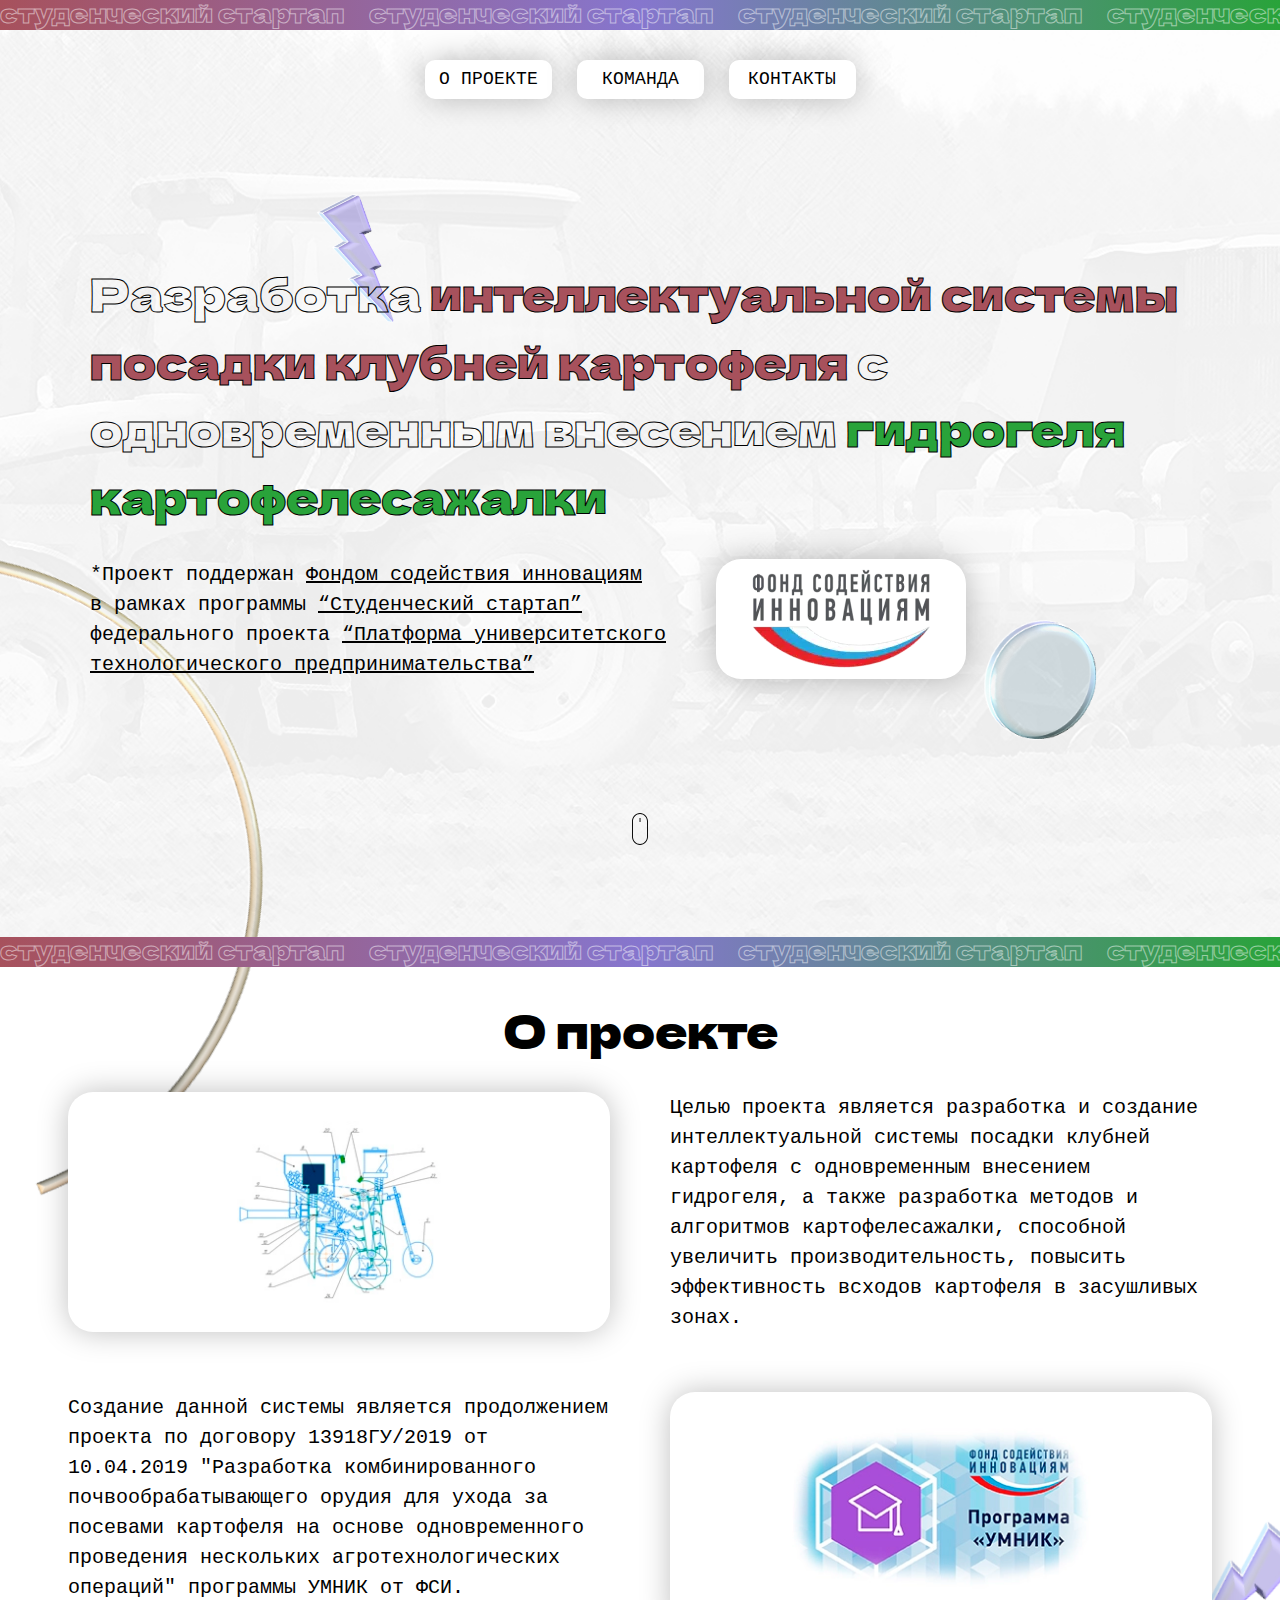
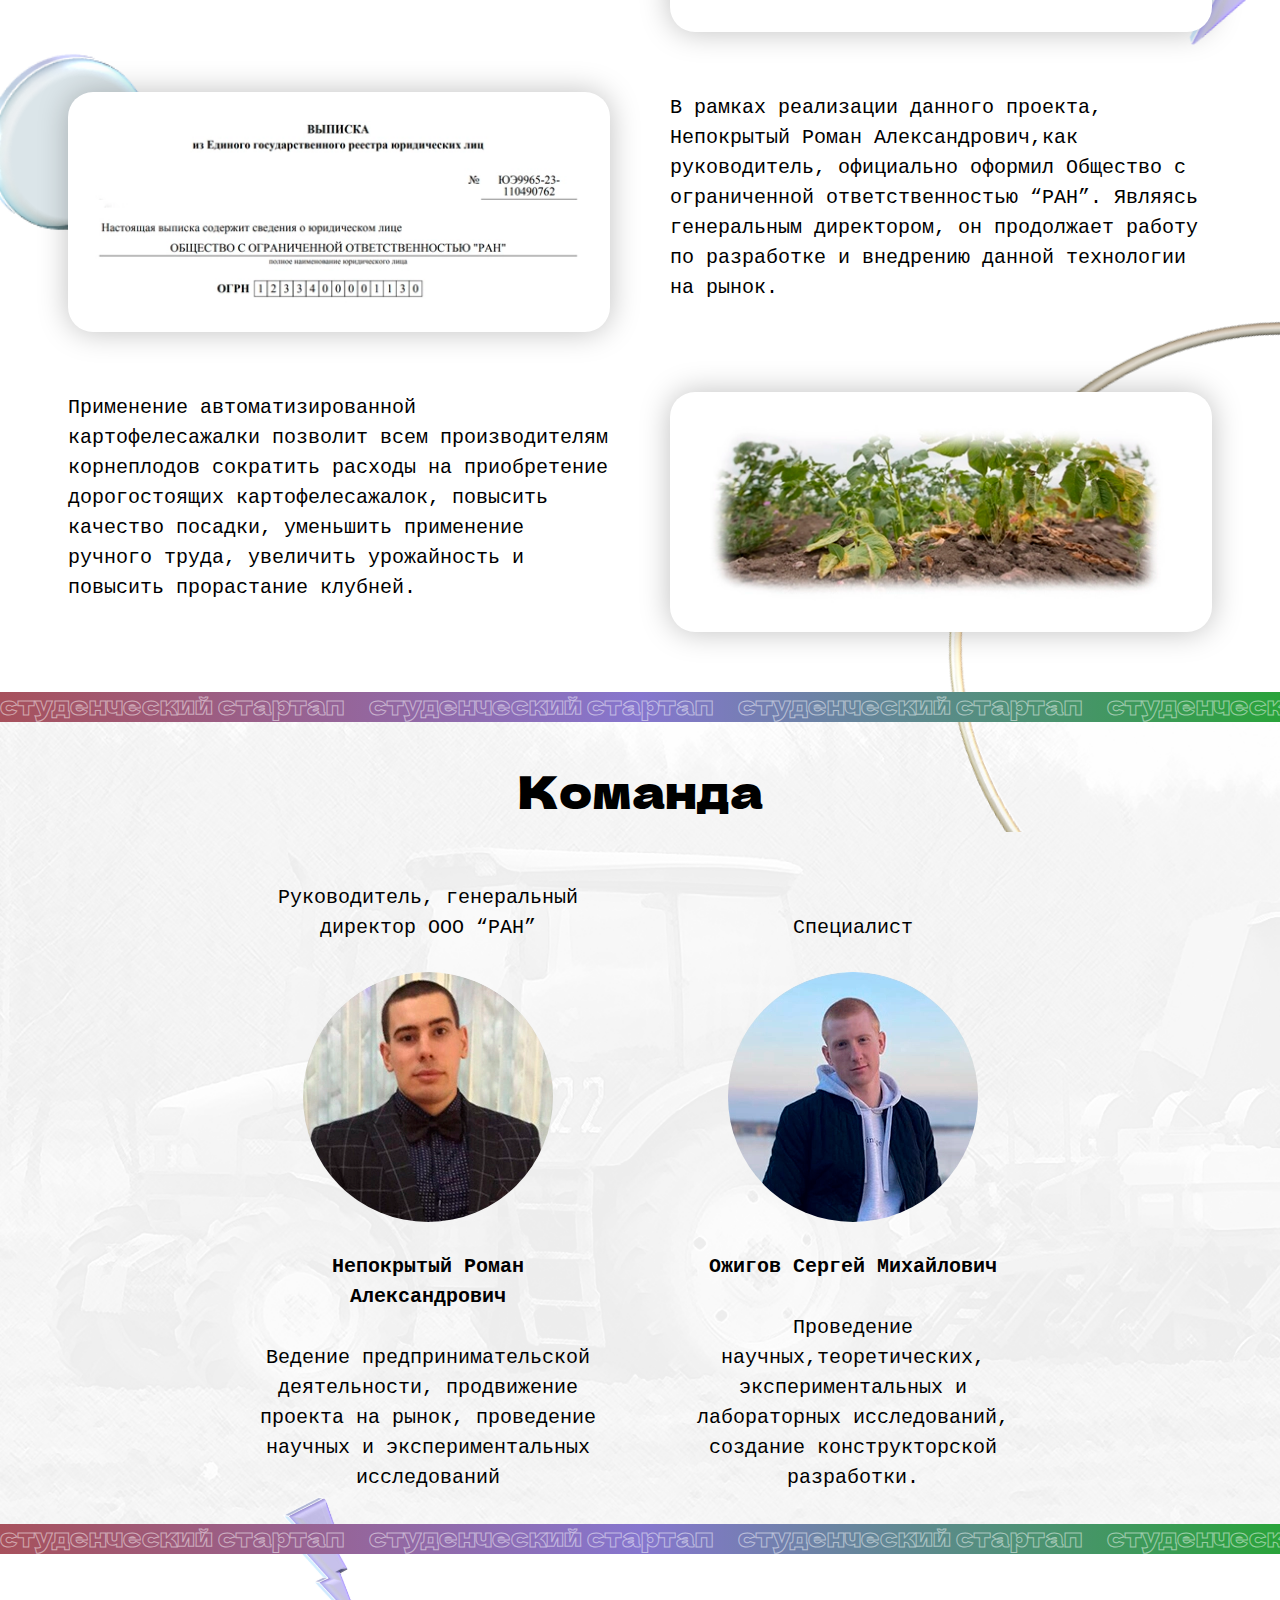
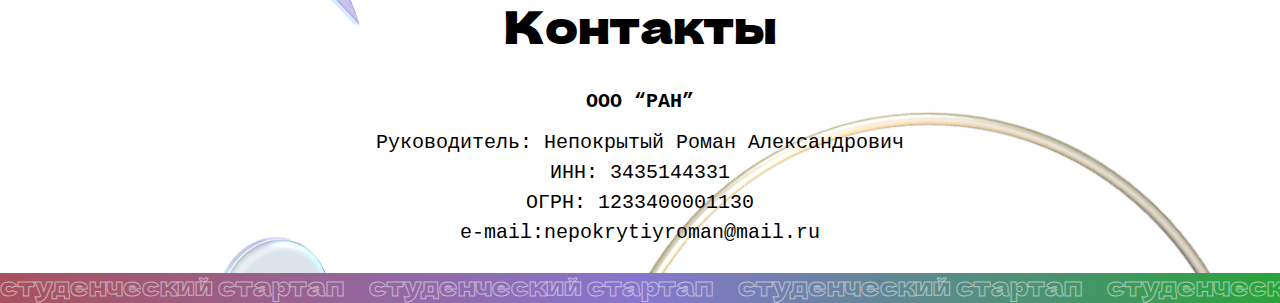
<file: index.html>
<!DOCTYPE html>
<!-- <!DOCTYPE html> -->
<html lang="ru">
<head>
   <meta charset="UTF-8">
   <meta http-equiv="X-UA-Compatible" content="IE=edge">
   <meta name="viewport" content="width=device-width, initial-scale=1.0">
   <title>Hydrogel Potato</title>
   <meta name="description" content="Разработка интеллектуальной системы посадки клубней картофеля с одновременным внесением гидрогеля картофелесажалки">
   <meta name="Keywords" content="agriculture, machine, harvester, potato, root vegetable, planter">
   
   <link rel="stylesheet" href="https://cdn.jsdelivr.net/npm/swiper@8/swiper-bundle.min.css?_v=20230610105552"/>
   <link href="css/style.min.css?_v=20230610105552" rel="stylesheet">
</head>

<body>
   <div class="animation">
   <div class="animation__text">
      студенческий стартап 
      &nbsp;&nbsp;&nbsp; студенческий стартап
      &nbsp;&nbsp;&nbsp; студенческий стартап
      &nbsp;&nbsp;&nbsp; студенческий стартап
      &nbsp;&nbsp;&nbsp; студенческий стартап
      &nbsp;&nbsp;&nbsp; студенческий стартап
      &nbsp;&nbsp;&nbsp; студенческий стартап
      &nbsp;&nbsp;&nbsp; студенческий стартап
      &nbsp;&nbsp;&nbsp; студенческий стартап
      &nbsp;&nbsp;&nbsp; студенческий стартап
      &nbsp;&nbsp;&nbsp; студенческий стартап
      &nbsp;&nbsp;&nbsp; студенческий стартап
      &nbsp;&nbsp;&nbsp; студенческий стартап
      &nbsp;&nbsp;&nbsp; студенческий стартап
      &nbsp;&nbsp;&nbsp; студенческий стартап
      &nbsp;&nbsp;&nbsp; студенческий стартап
      &nbsp;&nbsp;&nbsp; студенческий стартап
      &nbsp;&nbsp;&nbsp; студенческий стартап
      &nbsp;&nbsp;&nbsp; студенческий стартап
      &nbsp;&nbsp;&nbsp; студенческий стартап
      &nbsp;&nbsp;&nbsp; студенческий стартап
      &nbsp;&nbsp;&nbsp; студенческий стартап
      &nbsp;&nbsp;&nbsp; студенческий стартап
      &nbsp;&nbsp;&nbsp; студенческий стартап
      &nbsp;&nbsp;&nbsp; студенческий стартап
      &nbsp;&nbsp;&nbsp; студенческий стартап
      &nbsp;&nbsp;&nbsp; студенческий стартап
   </div>
</div>   
   <header class="header">
   <div class="menu">
      <nav class="menu__body">
         <ul class="menu__list">
            <li class="menu__item"><a href="#" data-goto=".about">о проекте</a></li>
            <li class="menu__item"><a href="#" data-goto=".team">команда</a></li>
            <li class="menu__item"><a href="3" data-goto=".contact">контакты</a></li>
         </ul>            
      </nav>
      <div class="menu__burger"><span></span></div>
   </div>
   <div class="header__container">
      <div class="header__title-wrapper">
         <h1 class="header__title">
            Разработка
            <span class="header__title--blue">интеллектуальной системы посадки клубней картофеля</span>
            <span>с одновременным внесением</span>
            <span class="header__title--orange">гидрогеля картофелесажалки
            </span>
         </h1>
      </div>
      <div class="header__content">
         <p class="header__text">
            *Проект поддержан
            <a href="https://fasie.ru/" target="_blank">Фондом содействия инновациям</a> <br>
            в рамках программы 
            <a href="https://fasie.ru/studstartup/" target="_blank">“Студенческий стартап”</a>
            федерального проекта 
            <a href="https://univertechpred.ru/" target="_blank">“Платформа университетского технологического предпринимательства”</a>
         </p>
         <div class="header__fond"><picture><source srcset="img/fond.webp" type="image/webp"><img src="img/fond.png" alt="фонд содействия инновациям"></picture></div>
      </div>
   </div> 
</header>
   <div class="animation--two">
      <div class="animation">
   <div class="animation__text">
      студенческий стартап 
      &nbsp;&nbsp;&nbsp; студенческий стартап
      &nbsp;&nbsp;&nbsp; студенческий стартап
      &nbsp;&nbsp;&nbsp; студенческий стартап
      &nbsp;&nbsp;&nbsp; студенческий стартап
      &nbsp;&nbsp;&nbsp; студенческий стартап
      &nbsp;&nbsp;&nbsp; студенческий стартап
      &nbsp;&nbsp;&nbsp; студенческий стартап
      &nbsp;&nbsp;&nbsp; студенческий стартап
      &nbsp;&nbsp;&nbsp; студенческий стартап
      &nbsp;&nbsp;&nbsp; студенческий стартап
      &nbsp;&nbsp;&nbsp; студенческий стартап
      &nbsp;&nbsp;&nbsp; студенческий стартап
      &nbsp;&nbsp;&nbsp; студенческий стартап
      &nbsp;&nbsp;&nbsp; студенческий стартап
      &nbsp;&nbsp;&nbsp; студенческий стартап
      &nbsp;&nbsp;&nbsp; студенческий стартап
      &nbsp;&nbsp;&nbsp; студенческий стартап
      &nbsp;&nbsp;&nbsp; студенческий стартап
      &nbsp;&nbsp;&nbsp; студенческий стартап
      &nbsp;&nbsp;&nbsp; студенческий стартап
      &nbsp;&nbsp;&nbsp; студенческий стартап
      &nbsp;&nbsp;&nbsp; студенческий стартап
      &nbsp;&nbsp;&nbsp; студенческий стартап
      &nbsp;&nbsp;&nbsp; студенческий стартап
      &nbsp;&nbsp;&nbsp; студенческий стартап
      &nbsp;&nbsp;&nbsp; студенческий стартап
   </div>
</div>
   </div>   
   <section class="about">
      <div class="about__container">
         <h2 class="about__title title">О проекте</h2>
         <div class="about__list">
            <div class="about__item">
               <div class="about__img"><picture><source srcset="img/about/1.webp" type="image/webp"><img src="img/about/1.jpg" alt="схема"></picture></div>
               <div class="about__text">Целью проекта является разработка и создание интеллектуальной системы посадки клубней картофеля с одновременным внесением гидрогеля, а также разработка методов и алгоритмов картофелесажалки, способной увеличить производительность, повысить эффективность всходов картофеля в засушливых зонах.</div>
            </div>
            <div class="about__item">
               <div class="about__img"><div class="about__img-inner"><picture><source srcset="img/about/2.webp" type="image/webp"><img src="img/about/2.jpg" alt="патент"></picture></div></div>
               <div class="about__text">Создание данной системы является продолжением проекта по договору 13918ГУ/2019 от 10.04.2019 "Разработка комбинированного почвообрабатывающего орудия для ухода за посевами картофеля на основе одновременного проведения нескольких агротехнологических операций" программы УМНИК от ФСИ.</div>
            </div>
            <div class="about__item">
               <div class="about__img"><picture><source srcset="img/about/3.webp" type="image/webp"><img src="img/about/3.jpg" alt="печать"></picture></div>
               <div class="about__text">В рамках реализации данного проекта, Непокрытый Роман Александрович,как руководитель, официально оформил Общество с ограниченной ответственностью “РАН”. Являясь генеральным директором, он продолжает работу по разработке и внедрению данной технологии на рынок.</div>
            </div>
            <div class="about__item">
               <div class="about__img"><picture><source srcset="img/about/4.webp" type="image/webp"><img src="img/about/4.jpg" alt="продукт"></picture></div>
               <div class="about__text">Применение автоматизированной картофелесажалки позволит всем производителям корнеплодов сократить расходы на приобретение дорогостоящих картофелесажалок, повысить качество посадки, уменьшить применение ручного труда, увеличить урожайность и повысить прорастание клубней.
                  </div>
            </div>
         </div>
      </div>
   </section>
   <div class="animation">
   <div class="animation__text">
      студенческий стартап 
      &nbsp;&nbsp;&nbsp; студенческий стартап
      &nbsp;&nbsp;&nbsp; студенческий стартап
      &nbsp;&nbsp;&nbsp; студенческий стартап
      &nbsp;&nbsp;&nbsp; студенческий стартап
      &nbsp;&nbsp;&nbsp; студенческий стартап
      &nbsp;&nbsp;&nbsp; студенческий стартап
      &nbsp;&nbsp;&nbsp; студенческий стартап
      &nbsp;&nbsp;&nbsp; студенческий стартап
      &nbsp;&nbsp;&nbsp; студенческий стартап
      &nbsp;&nbsp;&nbsp; студенческий стартап
      &nbsp;&nbsp;&nbsp; студенческий стартап
      &nbsp;&nbsp;&nbsp; студенческий стартап
      &nbsp;&nbsp;&nbsp; студенческий стартап
      &nbsp;&nbsp;&nbsp; студенческий стартап
      &nbsp;&nbsp;&nbsp; студенческий стартап
      &nbsp;&nbsp;&nbsp; студенческий стартап
      &nbsp;&nbsp;&nbsp; студенческий стартап
      &nbsp;&nbsp;&nbsp; студенческий стартап
      &nbsp;&nbsp;&nbsp; студенческий стартап
      &nbsp;&nbsp;&nbsp; студенческий стартап
      &nbsp;&nbsp;&nbsp; студенческий стартап
      &nbsp;&nbsp;&nbsp; студенческий стартап
      &nbsp;&nbsp;&nbsp; студенческий стартап
      &nbsp;&nbsp;&nbsp; студенческий стартап
      &nbsp;&nbsp;&nbsp; студенческий стартап
      &nbsp;&nbsp;&nbsp; студенческий стартап
   </div>
</div>
   <section class="team">
      <div class="team__container">
         <h2 class="title">Команда
         </h2>
         <div class="team__list">
            <div class="team__item">
               <div class="team__prof">Руководитель,
                  генеральный директор
                  ООО “РАН”</div>
               <div class="team__img"><picture><source srcset="img/team/1.webp" type="image/webp"><img src="img/team/1.jpg" alt="Толчек Александр Дмитриевич"></picture></div>
               <div class="team__name">Непокрытый Роман Александрович</div>
               <div class="team__info">Ведение предпринимательской деятельности, продвижение проекта на рынок, проведение научных и экспериментальных исследований</div>
            </div>
            <div class="team__item">
               <div class="team__prof">Специалист</div>
               <div class="team__img"><picture><source srcset="img/team/2.webp" type="image/webp"><img src="img/team/2.jpg" alt="Привалов Дмитрий Андреевич"></picture></div>
               <div class="team__name">Ожигов Сергей Михайлович</div>
               <div class="team__info">Проведение научных,теоретических, экспериментальных и лабораторных исследований, создание конструкторской разработки.</div>
            </div>
         </div>
      </div>
   </section>
   <div class="animation--four">
      <div class="animation">
   <div class="animation__text">
      студенческий стартап 
      &nbsp;&nbsp;&nbsp; студенческий стартап
      &nbsp;&nbsp;&nbsp; студенческий стартап
      &nbsp;&nbsp;&nbsp; студенческий стартап
      &nbsp;&nbsp;&nbsp; студенческий стартап
      &nbsp;&nbsp;&nbsp; студенческий стартап
      &nbsp;&nbsp;&nbsp; студенческий стартап
      &nbsp;&nbsp;&nbsp; студенческий стартап
      &nbsp;&nbsp;&nbsp; студенческий стартап
      &nbsp;&nbsp;&nbsp; студенческий стартап
      &nbsp;&nbsp;&nbsp; студенческий стартап
      &nbsp;&nbsp;&nbsp; студенческий стартап
      &nbsp;&nbsp;&nbsp; студенческий стартап
      &nbsp;&nbsp;&nbsp; студенческий стартап
      &nbsp;&nbsp;&nbsp; студенческий стартап
      &nbsp;&nbsp;&nbsp; студенческий стартап
      &nbsp;&nbsp;&nbsp; студенческий стартап
      &nbsp;&nbsp;&nbsp; студенческий стартап
      &nbsp;&nbsp;&nbsp; студенческий стартап
      &nbsp;&nbsp;&nbsp; студенческий стартап
      &nbsp;&nbsp;&nbsp; студенческий стартап
      &nbsp;&nbsp;&nbsp; студенческий стартап
      &nbsp;&nbsp;&nbsp; студенческий стартап
      &nbsp;&nbsp;&nbsp; студенческий стартап
      &nbsp;&nbsp;&nbsp; студенческий стартап
      &nbsp;&nbsp;&nbsp; студенческий стартап
      &nbsp;&nbsp;&nbsp; студенческий стартап
   </div>
</div>
   </div> 
   <section class="contact">
      <div class="contact__container">
         <h2 class="title">Контакты</h2>
         <div class="contact__org">ООО “РАН”</div>
         <div class="contact__info">Руководитель: <br>Непокрытый Роман Александрович</div>
         <div class="contact__info">ИНН: 3435144331</div>
         <div class="contact__info">ОГРН: 1233400001130</div>
         <div class="contact__info">e-mail:<a href="mailto:nepokrytiyroman@mail.ru">nepokrytiyroman@mail.ru</a></div>
      </div>
   </section>
   <div class="animation">
   <div class="animation__text">
      студенческий стартап 
      &nbsp;&nbsp;&nbsp; студенческий стартап
      &nbsp;&nbsp;&nbsp; студенческий стартап
      &nbsp;&nbsp;&nbsp; студенческий стартап
      &nbsp;&nbsp;&nbsp; студенческий стартап
      &nbsp;&nbsp;&nbsp; студенческий стартап
      &nbsp;&nbsp;&nbsp; студенческий стартап
      &nbsp;&nbsp;&nbsp; студенческий стартап
      &nbsp;&nbsp;&nbsp; студенческий стартап
      &nbsp;&nbsp;&nbsp; студенческий стартап
      &nbsp;&nbsp;&nbsp; студенческий стартап
      &nbsp;&nbsp;&nbsp; студенческий стартап
      &nbsp;&nbsp;&nbsp; студенческий стартап
      &nbsp;&nbsp;&nbsp; студенческий стартап
      &nbsp;&nbsp;&nbsp; студенческий стартап
      &nbsp;&nbsp;&nbsp; студенческий стартап
      &nbsp;&nbsp;&nbsp; студенческий стартап
      &nbsp;&nbsp;&nbsp; студенческий стартап
      &nbsp;&nbsp;&nbsp; студенческий стартап
      &nbsp;&nbsp;&nbsp; студенческий стартап
      &nbsp;&nbsp;&nbsp; студенческий стартап
      &nbsp;&nbsp;&nbsp; студенческий стартап
      &nbsp;&nbsp;&nbsp; студенческий стартап
      &nbsp;&nbsp;&nbsp; студенческий стартап
      &nbsp;&nbsp;&nbsp; студенческий стартап
      &nbsp;&nbsp;&nbsp; студенческий стартап
      &nbsp;&nbsp;&nbsp; студенческий стартап
   </div>
</div>
   <script src="js/app.min.js?_v=20230610105552"></script>
</body>
</html>
</file>
<file: css/style.min.css>
@charset "UTF-8";

@font-face {
    font-family: Cousine;
    font-display: swap;
    src: url(../fonts/Cousine-Bold.woff2) format("woff2"), url(../fonts/Cousine-Bold.woff) format("woff");
    font-weight: 700;
    font-style: normal
}

@font-face {
    font-family: Cousine;
    font-display: swap;
    src: url(../fonts/Cousine-Regular.woff2) format("woff2"), url(../fonts/Cousine-Regular.woff) format("woff");
    font-weight: 400;
    font-style: normal
}

@font-face {
    font-family: DelaGothicOne;
    font-display: swap;
    src: url(../fonts/DelaGothicOne-Regular.woff2) format("woff2"), url(../fonts/DelaGothicOne-Regular.woff) format("woff");
    font-weight: 400;
    font-style: normal
}

* {
    padding: 0;
    margin: 0;
    border: 0
}

*,
:after,
:before {
    -webkit-box-sizing: border-box;
    box-sizing: border-box
}

:active,
:focus {
    outline: 0
}

a:active,
a:focus {
    outline: 0
}

a {
    color: inherit
}

aside,
footer,
header,
nav {
    display: block
}

body,
html {
    min-height: 100vh;
    min-width: 100%;
    margin: 0 auto;
    font-size: 100%;
    color: #000;
    background-color: #fff;
    line-height: 1.5;
    font-size: 20px;
    font-family: Cousine, sans-serif;
    -ms-text-size-adjust: 100%;
    -moz-text-size-adjust: 100%;
    -webkit-text-size-adjust: 100%;
    position: relative;
    overflow-x: hidden
}

button,
input,
textarea {
    font-family: inherit
}

input::-ms-clear {
    display: none
}

button {
    cursor: pointer
}

button::-moz-focus-inner {
    padding: 0;
    border: 0
}

a,
a:visited {
    text-decoration: none
}

a:hover {
    text-decoration: none
}

ul li {
    list-style: none
}

img {
    vertical-align: top
}

h1,
h2,
h3,
h4,
h5,
h6 {
    font-size: inherit;
    font-weight: 400
}

.main {
    -webkit-box-flex: 1;
    -ms-flex-positive: 1;
    flex-grow: 1;
    display: -webkit-box;
    display: -ms-flexbox;
    display: flex;
    -webkit-box-orient: vertical;
    -webkit-box-direction: normal;
    -ms-flex-direction: column;
    flex-direction: column
}

.wrapper {
    -webkit-box-flex: 1;
    -ms-flex-positive: 1;
    flex-grow: 1;
    padding: 0 62px;
    display: -webkit-box;
    display: -ms-flexbox;
    display: flex;
    -webkit-box-orient: vertical;
    -webkit-box-direction: normal;
    -ms-flex-direction: column;
    flex-direction: column
}

[class*=__container] {
    padding: 0 20px;
    max-width: 1140px;
    margin: 0 auto;
    position: relative
}

.title {
    font-family: DelaGothicOne;
    font-size: 45px;
    line-height: 65px;
    text-align: center;
    margin-bottom: 30px
}

.header {
    padding-top: 38px;
    background-image: url(../img/bg.png);
    background-size: cover;
    background-position: center;
    position: relative;
    padding-bottom: 258px
}

.header__container {
    padding-top: 160px;
    position: relative;
    z-index: 1
}

.header__title-wrapper {
    position: relative
}

.header__title {
    font-family: DelaGothicOne;
    font-size: 45px;
    -webkit-text-stroke: 1px #000;
    color: transparent;
    margin-bottom: 30px;
    position: relative;
    z-index: 2
}

.header__title--blue {
    color: #a7515c
}

.header__title--orange {
    color: #29a33a
}

.header__content {
    display: -webkit-box;
    display: -ms-flexbox;
    display: flex;
    gap: 30px;
    position: relative
}

.header__text {
    max-width: 596px;
    position: relative
}

.header__text a {
    text-decoration: underline;
    -webkit-transition: color .3s ease-in-out;
    -o-transition: color .3s ease-in-out;
    transition: color .3s ease-in-out
}

.header__text a:hover {
    color: #d4984d
}

.header__fond {
    padding: 8px 34px;
    background: #fff;
    -webkit-box-shadow: 0 0 30px rgba(0, 0, 0, .25);
    box-shadow: 0 0 30px rgba(0, 0, 0, .25);
    border-radius: 25px;
    position: relative
}

.menu {
    margin: 0 auto;
    z-index: 10
}

.menu__list {
    display: -webkit-box;
    display: -ms-flexbox;
    display: flex;
    gap: 25px;
    -webkit-box-pack: center;
    -ms-flex-pack: center;
    justify-content: center;
    margin-top: -8px
}

.menu__item a {
    font-family: Cousine, serif;
    font-size: 18px;
    line-height: 20px;
    min-width: 127px;
    display: -webkit-box;
    display: -ms-flexbox;
    display: flex;
    -webkit-box-pack: center;
    -ms-flex-pack: center;
    justify-content: center;
    background-color: #fff;
    -webkit-box-shadow: 0 0 30px rgba(0, 0, 0, .25);
    box-shadow: 0 0 30px rgba(0, 0, 0, .25);
    padding: 9px 8px 10px;
    border-radius: 10px;
    -webkit-transition: all .3s ease-in-out;
    -o-transition: all .3s ease-in-out;
    transition: all .3s ease-in-out;
    text-transform: uppercase
}

.menu__item a:hover {
    -webkit-box-shadow: 0 0 20px rgba(0, 0, 0, .5);
    box-shadow: 0 0 20px rgba(0, 0, 0, .5)
}

.menu__burger {
    width: 70px;
    height: 40px;
    padding: 12px 15px;
    background: #fff;
    -webkit-box-shadow: 0 0 30px rgba(0, 0, 0, .25);
    box-shadow: 0 0 30px rgba(0, 0, 0, .25);
    border-radius: 10px;
    top: 55px;
    left: 50%;
    -webkit-transform: translateX(-50%);
    -ms-transform: translateX(-50%);
    transform: translateX(-50%);
    position: absolute;
    cursor: pointer;
    -webkit-transition: all .3s ease-in-out;
    -o-transition: all .3s ease-in-out;
    transition: all .3s ease-in-out;
    display: none;
    z-index: 100
}

.menu__burger span,
.menu__burger::after,
.menu__burger::before {
    position: absolute;
    width: 40px;
    height: 2px;
    background-color: #000;
    border-radius: 1px;
    -webkit-transition: all .3s ease-in-out;
    -o-transition: all .3s ease-in-out;
    transition: all .3s ease-in-out
}

.menu__burger::after,
.menu__burger::before {
    content: ""
}

.menu__burger::after {
    top: 12px
}

.menu__burger::before {
    bottom: 12px
}

.menu__burger span {
    top: 50%;
    -webkit-transform: translateY(-50%);
    -ms-transform: translateY(-50%);
    transform: translateY(-50%)
}

.menu__burger:hover span,
.menu__burger:hover::after,
.menu__burger:hover::before {
    background-color: grey
}

.menu._open .menu__body {
    -webkit-transform: scale(1) translateY(0);
    -ms-transform: scale(1) translateY(0);
    transform: scale(1) translateY(0)
}

.menu._open .menu__burger::after {
    -webkit-transform: rotate(45deg);
    -ms-transform: rotate(45deg);
    transform: rotate(45deg);
    top: 20px
}

.menu._open .menu__burger::before {
    -webkit-transform: rotate(-45deg);
    -ms-transform: rotate(-45deg);
    transform: rotate(-45deg);
    top: 20px
}

.menu._open .menu__burger span {
    -webkit-transform: scale(0);
    -ms-transform: scale(0);
    transform: scale(0)
}

.animation {
    display: -webkit-box;
    display: -ms-flexbox;
    display: flex;
    -webkit-box-align: center;
    -ms-flex-align: center;
    align-items: center;
    background: #25284c;
    overflow: hidden;
    height: 30px;
    padding-bottom: 5px;
    max-width: 100vw;
    position: relative;
    background: -webkit-gradient(linear, left top, right top, from(#a7515c), color-stop(#768bce), to(#29a33a));
    background: -o-linear-gradient(left, #a7515c, #768bce, #29a33a);
    background: linear-gradient(90deg,#a7515c, #8676ce,#29a33a)
}

.animation--two {
    position: relative;
    z-index: 1
}

.animation--four {
    z-index: 1;
    position: relative
}

.animation__text {
    font-family: DelaGothicOne;
    font-size: 25px;
    color: transparent;
    -webkit-text-stroke: 1px rgba(255, 255, 255, .5);
    white-space: nowrap;
    -webkit-animation: marquee 60s infinite linear;
    animation: marquee 60s infinite linear
}

.animation__text:after {
    content: "студенческий стартап"
}

@-webkit-keyframes marquee {
    0% {
        -webkit-transform: translateX(0);
        transform: translateX(0)
    }

    100% {
        -webkit-transform: translateX(-20%);
        transform: translateX(-20%)
    }
}

@keyframes marquee {
    0% {
        -webkit-transform: translateX(0);
        transform: translateX(0)
    }

    100% {
        -webkit-transform: translateX(-20%);
        transform: translateX(-20%)
    }
}

.about {
    padding-bottom: 60px;
    padding-top: 30px;
    position: relative
}

.about__container {
    position: relative;
    max-width: 1184px
}

.about__list {
    display: -ms-grid;
    display: grid;
    -ms-grid-columns: 1fr;
    grid-template-columns: 1fr;
    gap: 60px;
    position: relative;
    z-index: 2
}

.about__item {
    display: -webkit-box;
    display: -ms-flexbox;
    display: flex;
    gap: 60px;
    -webkit-box-pack: justify;
    -ms-flex-pack: justify;
    justify-content: space-between
}

.about__item>div {
    -ms-flex-preferred-size: 50%;
    flex-basis: 50%;
    max-width: 542px
}

.about__item:nth-child(2n) {
    -webkit-box-orient: horizontal;
    -webkit-box-direction: reverse;
    -ms-flex-direction: row-reverse;
    flex-direction: row-reverse
}

.about__img {
    background-color: #fff;
    width: 542px;
    display: -webkit-box;
    display: -ms-flexbox;
    display: box;
    -webkit-box-pack: center;
    -ms-flex-pack: center;
    justify-content: center;
    -webkit-box-align: center;
    -ms-flex-align: center;
    align-items: center;
    height: 240px;
    -webkit-box-shadow: 0 0 30px rgba(0, 0, 0, .25);
    box-shadow: 0 0 30px rgba(0, 0, 0, .25);
    border-radius: 25px;
    padding: 20px;
    position: relative;
    z-index: 3;
    -ms-flex-item-align: center;
    -ms-grid-row-align: center;
    align-self: center
}

.about__img-inner {
    overflow: hidden;
    display: -webkit-box;
    display: -ms-flexbox;
    display: flex;
    -webkit-box-pack: center;
    -ms-flex-pack: center;
    justify-content: center;
    -webkit-box-align: center;
    -ms-flex-align: center;
    align-items: center
}

.about__img img {
    max-width: 100%
}

.team {
    padding-top: 35px;
    padding-bottom: 32px;
    background-image: url(../img/bg.png);
    background-size: cover
}

.team__list {
    display: -webkit-box;
    display: -ms-flexbox;
    display: flex;
    gap: 60px 75px;
    -webkit-box-pack: center;
    -ms-flex-pack: center;
    justify-content: center
}

.team__item {
    display: -webkit-box;
    display: -ms-flexbox;
    display: flex;
    -webkit-box-orient: vertical;
    -webkit-box-direction: normal;
    -ms-flex-direction: column;
    flex-direction: column;
    -webkit-box-align: center;
    -ms-flex-align: center;
    align-items: center;
    gap: 30px;
    max-width: 350px
}

.team__prof {
    height: 90px;
    display: -webkit-box;
    display: -ms-flexbox;
    display: flex;
    -webkit-box-pack: center;
    -ms-flex-pack: center;
    justify-content: center;
    -webkit-box-align: end;
    -ms-flex-align: end;
    align-items: flex-end;
    text-align: center
}

.team__img {
    border-radius: 50%;
    overflow: hidden;
    width: 250px;
    height: 250px;
    -o-object-fit: cover;
    object-fit: cover
}

.team__img img {
    width: 100%
}

.team__name {
    text-align: center;
    font-weight: 700
}

.team__info {
    text-align: center
}

.contact {
    padding: 38px 0 26px;
    position: relative
}

.contact__container {
    text-align: center;
    position: relative;
    max-width: 750px
}

.contact__org {
    font-weight: 700;
    margin-bottom: 10px
}

.contact__info a {
    -webkit-transition: all .3s ease-in-out;
    -o-transition: all .3s ease-in-out;
    transition: all .3s ease-in-out
}

.contact__info a:hover {
    text-decoration: underline
}

.error404 {
    display: -webkit-box;
    display: -ms-flexbox;
    display: flex;
    -webkit-box-orient: vertical;
    -webkit-box-direction: normal;
    -ms-flex-direction: column;
    flex-direction: column;
    -webkit-box-align: center;
    -ms-flex-align: center;
    align-items: center;
    -webkit-box-pack: center;
    -ms-flex-pack: center;
    justify-content: center;
    width: 100vw;
    height: 100vh;
    background-image: url(../img/bg.png);
    background-repeat: no-repeat;
    background-size: cover;
    font-family: DelaGothicOne
}

.error404__title {
    font-size: 90px;
    line-height: 1em
}

.error404__text {
    font-size: 28px;
    line-height: 40.5px;
    -webkit-text-stroke: 1.3px #000;
    color: transparent
}

.footer__logo {
    text-align: right;
    padding: 49px 62px 20px
}

@media (min-width:576px) {
    .header::before {
        content: "";
        width: 16px;
        height: 32px;
        background-image: url(../img/mouse.svg);
        position: absolute;
        bottom: 92px;
        left: 50%;
        -webkit-transform: translateX(-50%);
        -ms-transform: translateX(-50%);
        transform: translateX(-50%)
    }

    .header__title-wrapper::before {
        content: "";
        position: absolute;
        width: 115px;
        height: 135px;
        background-image: url(../img/lightning.svg);
        left: 209px;
        top: -70px;
        z-index: 1
    }

    .header__content::before {
        content: "";
        width: 898px;
        height: 981px;
        background-image: url(../img/arc.svg);
        position: absolute;
        bottom: -645px;
        left: -410px;
        z-index: 0
    }

    .header__fond::after {
        content: "";
        width: 132px;
        height: 148px;
        background-image: url(../img/blob.svg);
        position: absolute;
        right: -140px;
        bottom: -75px
    }

    .about__container::after {
        content: "";
        width: 732px;
        height: 707px;
        background-image: url(../img/arc-about.svg);
        position: absolute;
        right: -155px;
        bottom: -200px
    }

    .about__list::after,
    .about__list::before {
        content: "";
        position: absolute
    }

    .about__list::after {
        width: 252px;
        height: 234px;
        background-image: url(../img/lightning-about.svg);
        right: -180px;
        top: 350px
    }

    .about__list::before {
        width: 196px;
        height: 220px;
        background-image: url(../img/blob-about.svg);
        left: -100px;
        top: 540px
    }

    .contact::after,
    .contact::before {
        content: "";
        position: absolute;
        bottom: 0
    }

    .contact::after {
        width: 132px;
        height: 52px;
        background-image: url(../img/blob-contact.svg);
        left: 16.1vw
    }

    .contact::before {
        width: 869px;
        height: 496px;
        background-image: url(../img/arc-contact.svg);
        right: 0
    }

    .contact__container::before {
        content: "";
        position: absolute;
        width: 115px;
        height: 135px;
        background-image: url(../img/lightning.svg);
        top: -100px;
        left: 0
    }

    .contact__info br {
        display: none
    }
}

@media (max-width:1199px) {
    .about__img {
        width: auto;
        max-width: 542px
    }
}

@media (max-width:1023px) {
    .header__title {
        font-size: 4.39vw
    }

    .about__item {
        -webkit-box-orient: vertical;
        -webkit-box-direction: normal;
        -ms-flex-direction: column;
        flex-direction: column;
        -webkit-box-align: center;
        -ms-flex-align: center;
        align-items: center;
        gap: 30px;
        text-align: center
    }

    .about__item>div {
        -ms-flex-preferred-size: auto;
        flex-basis: auto
    }

    .about__item:nth-child(2n) {
        -webkit-box-orient: vertical;
        -webkit-box-direction: normal;
        -ms-flex-direction: column;
        flex-direction: column
    }
}

@media (max-width:768px) {
    .header {
        padding-bottom: 150px
    }

    .header__container {
        padding-top: 80px
    }

    .header__title {
        text-align: center
    }

    .header__content {
        -webkit-box-orient: vertical;
        -webkit-box-direction: normal;
        -ms-flex-direction: column;
        flex-direction: column;
        -webkit-box-align: center;
        -ms-flex-align: center;
        align-items: center;
        text-align: center
    }

    .header__content br {
        display: none
    }
}

@media (max-width:767px) {
    .team__list {
        -webkit-box-orient: vertical;
        -webkit-box-direction: normal;
        -ms-flex-direction: column;
        flex-direction: column;
        -webkit-box-align: center;
        -ms-flex-align: center;
        align-items: center
    }

    .team__prof {
        -webkit-box-ordinal-group: 3;
        -ms-flex-order: 2;
        order: 2;
        height: auto
    }

    .team__img {
        -webkit-box-ordinal-group: 2;
        -ms-flex-order: 1;
        order: 1
    }

    .team__name {
        -webkit-box-ordinal-group: 4;
        -ms-flex-order: 3;
        order: 3
    }

    .team__info {
        -webkit-box-ordinal-group: 5;
        -ms-flex-order: 4;
        order: 4
    }
}

@media (max-width:575px) {

    body,
    html {
        font-size: 16px
    }

    .title {
        font-size: 30px;
        line-height: 43px
    }

    .header {
        border: none;
        background-image: url(../img/bg-mob.png);
        padding-top: 0;
        padding-bottom: 26px;
        position: static
    }

    .header__title {
        font-size: 25px;
        line-height: 1.45
    }

    .header__text {
        max-width: 280px
    }

    .header__fond {
        width: 100%;
        max-width: 320px
    }

    .menu__body {
        -webkit-box-orient: vertical;
        -webkit-box-direction: normal;
        -ms-flex-direction: column;
        flex-direction: column;
        -webkit-box-align: center;
        -ms-flex-align: center;
        align-items: center;
        position: absolute;
        padding: 150px 0 100px;
        border-radius: 0 0 25px 25px;
        -webkit-box-shadow: 0 0 30px rgba(0, 0, 0, .25);
        box-shadow: 0 0 30px rgba(0, 0, 0, .25);
        background-color: #fff;
        left: 0;
        right: 0;
        top: 0;
        z-index: 20;
        -webkit-transition: all .3s ease-in-out;
        -o-transition: all .3s ease-in-out;
        transition: all .3s ease-in-out;
        -webkit-transform: translateY(-100%);
        -ms-transform: translateY(-100%);
        transform: translateY(-100%)
    }

    .menu__list {
        -webkit-box-orient: vertical;
        -webkit-box-direction: normal;
        -ms-flex-direction: column;
        flex-direction: column;
        -webkit-box-align: center;
        -ms-flex-align: center;
        align-items: center
    }

    .menu__burger {
        display: block
    }

    .animation--two {
        -webkit-transform: translateY(0);
        -ms-transform: translateY(0);
        transform: translateY(0)
    }

    .about {
        padding-bottom: 31px
    }

    .about__item:nth-child(2) img {
        max-width: 100%
    }

    .about__item:nth-child(3) img {
        max-width: 166px
    }

    .about__item:nth-child(4) .about__img {
        padding: 15px 32px
    }

    .about__img {
        width: 100%;
        padding: 13px
    }

    .team {
        padding-top: 30px;
        padding-bottom: 26px
    }

    .team__prof {
        max-width: 220px
    }

    .contact {
        padding-top: 30px
    }
}
</file>
